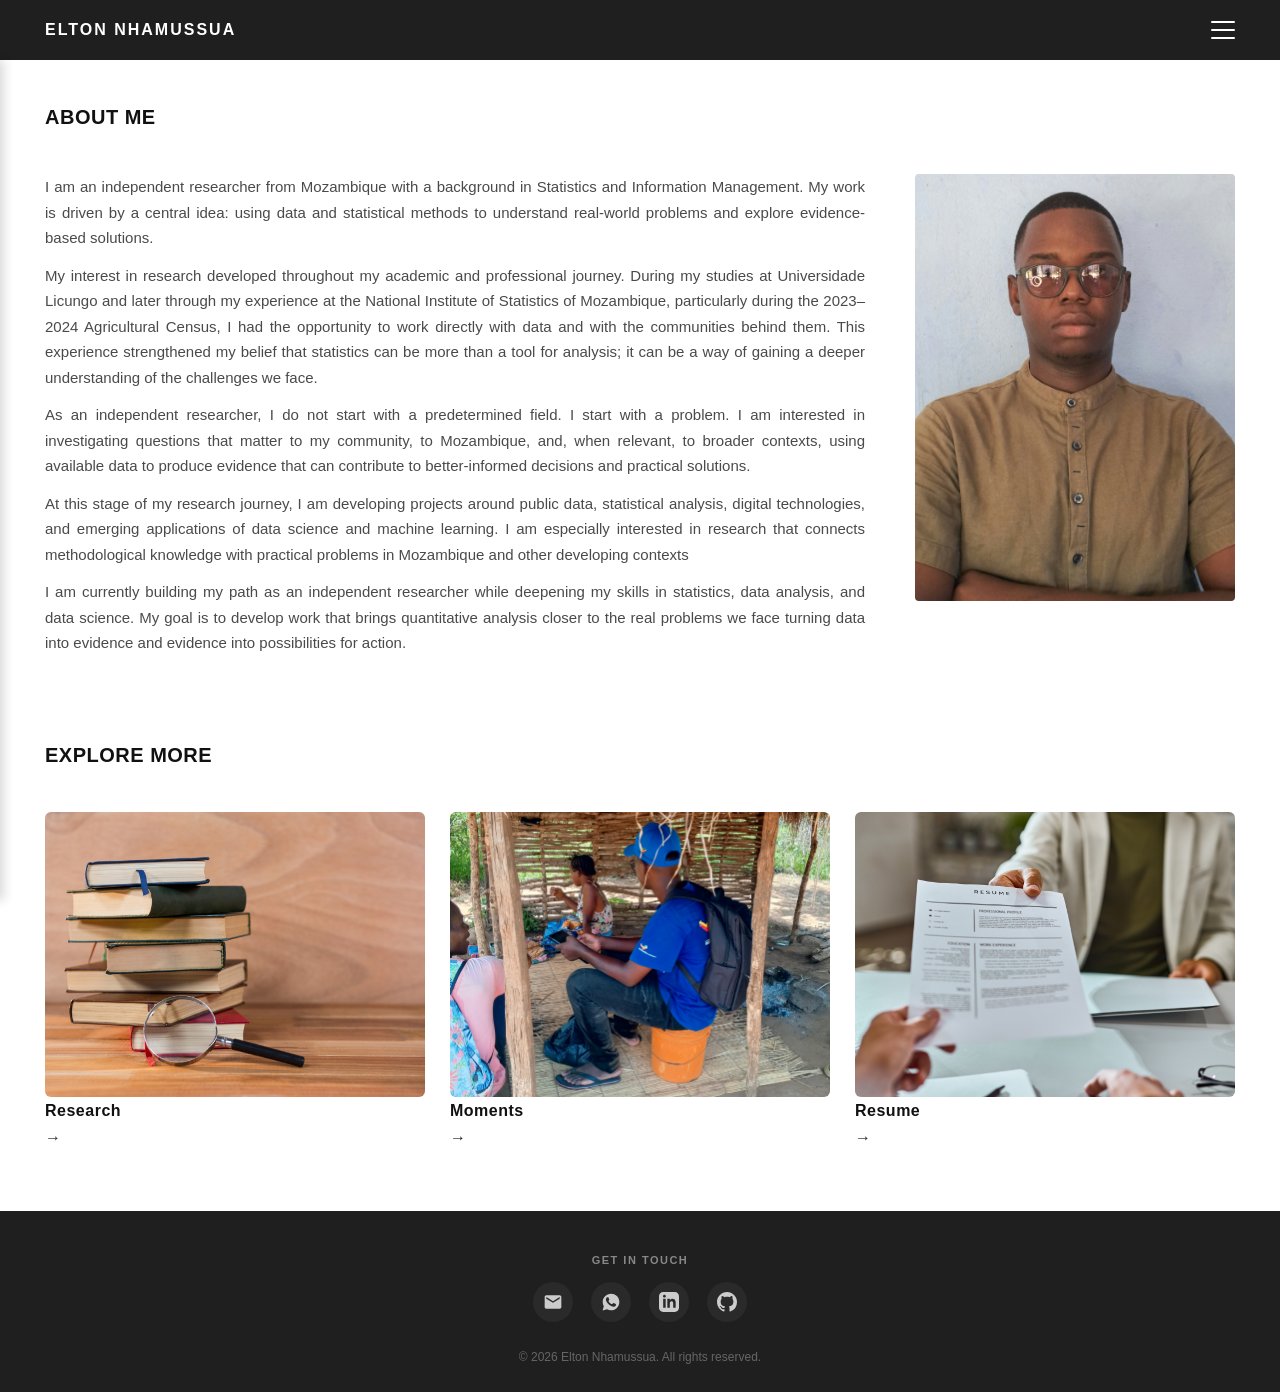
<file: index.html>
<!DOCTYPE html>
<html lang="en">

<head>
    <meta charset="UTF-8">
    <meta name="viewport" content="width=device-width, initial-scale=1.0">
    <title>Elton Nhamussua</title>

    <!-- Google Font: Inter -->
    <link rel="preconnect" href="https://fonts.googleapis.com">
    <link rel="preconnect" href="https://fonts.gstatic.com" crossorigin>
    <link href="https://fonts.googleapis.com/css2?family=Poppins:wght@400;500;600;700&display=swap" rel="stylesheet">

    <!-- CSS -->
    <link rel="stylesheet" href="Homestyle.css">
</head>

<body>

    <!-- NAVIGATION -->
    <header class="navbar">
        <div class="nav-container">
            <a href="index.html" class="site-name">ELTON NHAMUSSUA</a>

            <button class="menu-toggle" aria-label="Toggle navigation">
                <span></span>
                <span></span>
                <span></span>
            </button>

            <nav class="navigation">
                <a href="index.html">Home</a>
                <a href="Research.html">Research</a>
                <a href="Moments.html">Moments</a>
                <a href="Resume.html">CV</a>
            </nav>
        </div>
    </header>

    <!-- MAIN CONTENT -->
    <main>
        <!-- ABOUT SECTION -->
        <section class="home-section">
            <div class="home-container">
                <div class="Section-label">
                    <h2> ABOUT ME</h2>
                </div>
                <div class="content">
                    <div class="about-text">
                        <p>
                            I am an independent researcher from Mozambique with a background in Statistics and Information Management. My work is driven by a central idea: using data and statistical methods to understand real-world problems and explore evidence-based solutions.
                        </p>
                        <p>
                            My interest in research developed throughout my academic and professional journey. During my studies at Universidade Licungo and later through my experience at the National Institute of Statistics of Mozambique, particularly during the 2023–2024 Agricultural Census, I had the opportunity to work directly with data and with the communities behind them. This experience strengthened my belief that statistics can be more than a tool for analysis; it can be a way of gaining a deeper understanding of the challenges we face.
                        </p>
                        <p>
                            As an independent researcher, I do not start with a predetermined field. I start with a problem. I am interested in investigating questions that matter to my community, to Mozambique, and, when relevant, to broader contexts, using available data to produce evidence that can contribute to better-informed decisions and practical solutions.
                        </p>
                        <p>
                            At this stage of my research journey, I am developing projects around public data, statistical analysis, digital technologies, and emerging applications of data science and machine learning. I am especially interested in research that connects methodological knowledge with practical problems in Mozambique and other developing contexts
                        </p>
                        <p>
                            I am currently building my path as an independent researcher while deepening my skills in statistics, data analysis, and data science. My goal is to develop work that brings quantitative analysis closer to the real problems we face turning data into evidence and evidence into possibilities for action.
                        </p>
                    </div>

                    <div class="about-photo">
                        <img src="Imagens/Elton.jpg" alt="Elton Nhamussua">
                    </div>
                </div>
            </div>    
        </section>

        <!-- EXPLRE SECTION -->
        <section class="page-section">
            <div class="page-container">
                <div class="Section-label">
                    <h2>EXPLORE MORE</h2>
                </div>

                <div class="home-grid">
                    <a href="Research.html" class="grid-card">
                        <div class="card-image">
                            <img src="Imagens/Research.jpg" alt="Research">
                        </div>
                        <div class="card-info">
                            <h3>Research</h3>
                            <span calss="card-arrow">&rarr;</span>
                        </div>
                    </a>

                    <a href="Moments.html" class="grid-card">
                        <div class="card-image">
                            <img src="Imagens/Moments.jpg" alt="Moments">
                        </div>

                        <div class="card-info">
                            <h3>Moments</h3>
                            <span calss="card-arrow">&rarr;</span>
                        </div>
                    </a>

                    <a href="Resume.html" class="grid-card">
                        <div class="card-image">
                            <img src="Imagens/Resume.jpg" alt="Resume">
                        </div>
                        <div class="card-info">
                            <h3>Resume</h3>
                            <span calss="card-arrow">&rarr;</span>
                        </div>
                    </a>
                </div>
            </div>
        </section>
    </main>

    <!-- FOOTER -->
    <footer class="site-footer">
        <div class="footer-container">
            
            <!-- Nível 1: Redes Sociais e Contactos Diretos -->
            <div class="footer-section">
                <span class="footer-label">GET IN TOUCH</span>
                <div class="footer-social">

                    <!-- E-mail -->
                    <a href="nhamussuaelton455@gmail.com" aria-label="E-mail" title="E-mail">
                        <svg width="20" height="20" fill="currentColor" viewBox="0 0 24 24"><path d="M20 4H4c-1.1 0-1.99.9-1.99 2L2 18c0 1.1.9 2 2 2h16c1.1 0 2-.9 2-2V6c0-1.1-.9-2-2-2zm0 4l-8 5-8-5V6l8 5 8-5v2z"/></svg>
                    </a>
                
                    <!-- WhatsApp -->
                    <a href="https://wa.me/258876426967" target="_blank" aria-label="WhatsApp" title="WhatsApp">
                        <svg width="20" height="20" fill="currentColor" viewBox="0 0 24 24"><path d="M12.012 2c-5.506 0-9.989 4.478-9.99 9.984 0 1.762.459 3.48 1.332 5.001l-1.416 5.169 5.295-1.386c1.468.802 3.123 1.225 4.778 1.226h.005c5.505 0 9.988-4.478 9.989-9.985 0-2.668-1.038-5.177-2.924-7.062a9.923 9.923 0 00-7.069-2.947zm5.82 14.161c-.244.688-1.222 1.311-2.008 1.391-.539.055-1.242.098-3.606-.879-3.023-1.251-4.966-4.322-5.118-4.523-.151-.202-1.222-1.626-1.222-3.1 0-1.474.771-2.199 1.045-2.496.274-.298.6-.372.8-.372.2 0 .401.002.576.01.185.008.435-.07.68.518.245.589.835 2.039.908 2.188.073.149.122.323.024.518-.098.196-.147.318-.293.49-.147.172-.309.385-.441.517-.147.147-.301.309-.129.605.172.296.766 1.264 1.643 2.046 1.129 1.006 2.081 1.318 2.378 1.465.297.147.47.123.644-.074.173-.197.744-.868.941-1.165.197-.297.394-.247.662-.148.27.098 1.714.809 2.009.956.295.147.491.222.564.345.073.123.073.713-.171 1.401z"/></svg>
                    </a>

                    <!-- LinkedIn -->
                    <a href="https://linkedin.com/in/elton-nhamussua" target="_blank" aria-label="LinkedIn" title="LinkedIn">
                        <svg width="20" height="20" fill="currentColor" viewBox="0 0 24 24"><path d="M19 0h-14c-2.761 0-5 2.239-5 5v14c0 2.761 2.239 5 5 5h14c2.762 0 5-2.239 5-5v-14c0-2.761-2.238-5-5-5zm-11 19h-3v-11h3v11zm-1.5-12.268c-.966 0-1.75-.79-1.75-1.764s.784-1.764 1.75-1.764 1.75.79 1.75 1.764-.783 1.764-1.75 1.764zm13.5 12.268h-3v-5.604c0-3.368-4-3.113-4 0v5.604h-3v-11h3v1.765c1.396-2.586 7-2.777 7 2.476v6.759z"/></svg>
                    </a>

                    <!-- GitHub -->
                    <a href="https://github.com/eltonnhamussua" target="_blank" aria-label="GitHub" title="GitHub">
                        <svg width="20" height="20" fill="currentColor" viewBox="0 0 24 24"><path d="M12 0C5.37 0 0 5.37 0 12c0 5.31 3.435 9.795 8.205 11.385.6.105.825-.255.825-.57 0-.285-.015-1.23-.015-2.235-3.015.555-3.795-.735-4.035-1.41-.135-.345-.72-1.41-1.23-1.695-.42-.225-1.02-.78-.015-.795.945-.015 1.62.87 1.845 1.23 1.08 1.815 2.805 1.305 3.495.99.105-.78.42-1.305.765-1.605-2.67-.3-5.46-1.335-5.46-5.925 0-1.305.465-2.385 1.23-3.225-.12-.3-.54-1.53.12-3.18 0 0 1.005-.315 3.3 1.23.96-.27 1.98-.405 3-.405s2.04.135 3 .405c2.295-1.56 3.3-1.23 3.3-1.23.66 1.65.24 2.88.12 3.18.765.84 1.23 1.905 1.23 3.225 0 4.605-2.805 5.625-5.475 5.925.435.375.81 1.095.81 2.22 0 1.605-.015 2.895-.015 3.3 0 .315.225.69.825.57A12.02 12.02 0 0024 12c0-6.63-5.37-12-12-12z"/></svg>
                    </a>
                </div>
            </div>

            <!-- Nível 3: Copyright -->
            <div class="footer-bottom">
                <p>&copy; 2026 Elton Nhamussua. All rights reserved.</p>
            </div>
        </div>
    </footer>

    <!-- MOBILE / TOGGLE MENU SCRIPT -->
    <script>
        const menuButton = document.querySelector(".menu-toggle");
        const navigation = document.querySelector(".navigation");
        const menuLinks = document.querySelectorAll(".navigation a");

        menuButton.addEventListener("click", function () {
            navigation.classList.toggle("active");
        });

        menuLinks.forEach(function (link) {
            link.addEventListener("click", function () {
                navigation.classList.remove("active");
            });
        });
    </script>
</body>

</html>
</file>
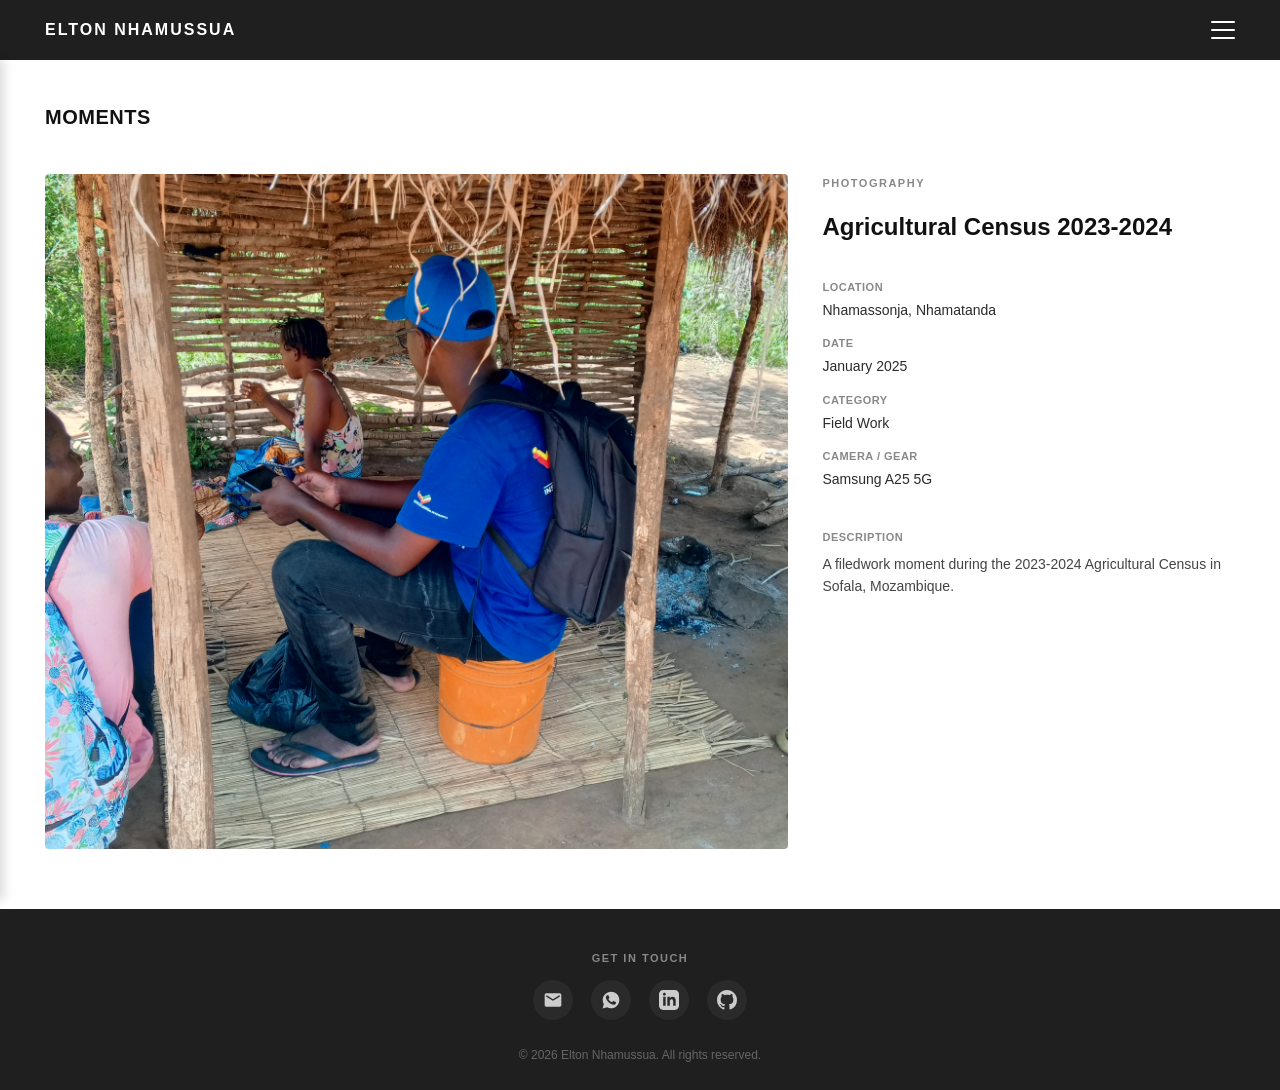
<file: Moments.html>
<!DOCTYPE html>
<html lang="en">

<head>
    <meta charset="UTF-8">
    <meta name="viewport" content="width=device-width, initial-scale=1.0">
    <title>Elton Nhamussua</title>

    <!-- Google Font: Inter -->
    <link rel="preconnect" href="https://fonts.googleapis.com">
    <link rel="preconnect" href="https://fonts.gstatic.com" crossorigin>
    <link href="https://fonts.googleapis.com/css2?family=Poppins:wght@400;500;600;700&display=swap" rel="stylesheet">

    <!-- CSS -->
    <link rel="stylesheet" href="Momentsstyle.css">
</head>

<body>

    <!-- NAVIGATION -->
    <header class="navbar">
        <div class="nav-container">
            <a href="index.html" class="site-name">ELTON NHAMUSSUA</a>

            <button class="menu-toggle" aria-label="Toggle navigation">
                <span></span>
                <span></span>
                <span></span>
            </button>

            <nav class="navigation">
                <a href="index.html">Home</a>
                <a href="Research.html">Research</a>
                <a href="Moments.html">Moments</a>
                <a href="Resume.html">CV</a>
            </nav>
        </div>
    </header>

    <!-- MAIN CONTENT -->
    <main>
        <section class="page-section">
            <div class="page-container">
                <div class="Section-label">
                    <h2>MOMENTS</h2>
                </div>

                <!-- Contentor Split (Foto à esquerda, Detalhes à direita) -->
                <div class="moment-viewer">
                    <!-- Foto a ocupar a maior porção da tela -->
                    <div class="moment-image-box">
                        <img src="Imagens/Moments.jpg" alt="Moment Photo">
                    </div>

                    <!-- Detalhes e tópicos descritivos -->
                    <div class="moment-details">
                        <span class="moment-tag">PHOTOGRAPHY</span>
                        <h3 class="moment-title">Agricultural Census 2023-2024</h3>

                        <div class="moment-metadata">
                            <div class="meta-item">
                                <span class="meta-label">Location</span>
                                <span class="meta-value">Nhamassonja, Nhamatanda</span>
                            </div>

                            <div class="meta-item">
                                <span class="meta-label">Date</span>
                                <span class="meta-value">January 2025</span>
                            </div>

                            <div class="meta-item">
                                <span class="meta-label">Category</span>
                                <span class="meta-value">Field Work</span>
                            </div>

                            <div class="meta-item">
                                <span class="meta-label">Camera / Gear</span>
                                <span class="meta-value">Samsung A25 5G</span>
                            </div>
                        </div>

                        <div class="moment-description">
                            <h4>Description</h4>
                            <p>
                                A filedwork moment during the 2023-2024 Agricultural Census in Sofala, Mozambique.
                            </p>
                        </div>
                    </div>
                </div>
            </div>
        </section>
    </main>

    <!-- FOOTER -->
    <footer class="site-footer">
        <div class="footer-container">
            
            <!-- Nível 1: Redes Sociais e Contactos Diretos -->
            <div class="footer-section">
                <span class="footer-label">GET IN TOUCH</span>
                <div class="footer-social">

                    <!-- E-mail -->
                    <a href="nhamussuaelton455@gmail.com" aria-label="E-mail" title="E-mail">
                        <svg width="20" height="20" fill="currentColor" viewBox="0 0 24 24"><path d="M20 4H4c-1.1 0-1.99.9-1.99 2L2 18c0 1.1.9 2 2 2h16c1.1 0 2-.9 2-2V6c0-1.1-.9-2-2-2zm0 4l-8 5-8-5V6l8 5 8-5v2z"/></svg>
                    </a>
                
                    <!-- WhatsApp -->
                    <a href="https://wa.me/258876426967" target="_blank" aria-label="WhatsApp" title="WhatsApp">
                        <svg width="20" height="20" fill="currentColor" viewBox="0 0 24 24"><path d="M12.012 2c-5.506 0-9.989 4.478-9.99 9.984 0 1.762.459 3.48 1.332 5.001l-1.416 5.169 5.295-1.386c1.468.802 3.123 1.225 4.778 1.226h.005c5.505 0 9.988-4.478 9.989-9.985 0-2.668-1.038-5.177-2.924-7.062a9.923 9.923 0 00-7.069-2.947zm5.82 14.161c-.244.688-1.222 1.311-2.008 1.391-.539.055-1.242.098-3.606-.879-3.023-1.251-4.966-4.322-5.118-4.523-.151-.202-1.222-1.626-1.222-3.1 0-1.474.771-2.199 1.045-2.496.274-.298.6-.372.8-.372.2 0 .401.002.576.01.185.008.435-.07.68.518.245.589.835 2.039.908 2.188.073.149.122.323.024.518-.098.196-.147.318-.293.49-.147.172-.309.385-.441.517-.147.147-.301.309-.129.605.172.296.766 1.264 1.643 2.046 1.129 1.006 2.081 1.318 2.378 1.465.297.147.47.123.644-.074.173-.197.744-.868.941-1.165.197-.297.394-.247.662-.148.27.098 1.714.809 2.009.956.295.147.491.222.564.345.073.123.073.713-.171 1.401z"/></svg>
                    </a>

                    <!-- LinkedIn -->
                    <a href="https://linkedin.com/in/elton-nhamussua" target="_blank" aria-label="LinkedIn" title="LinkedIn">
                        <svg width="20" height="20" fill="currentColor" viewBox="0 0 24 24"><path d="M19 0h-14c-2.761 0-5 2.239-5 5v14c0 2.761 2.239 5 5 5h14c2.762 0 5-2.239 5-5v-14c0-2.761-2.238-5-5-5zm-11 19h-3v-11h3v11zm-1.5-12.268c-.966 0-1.75-.79-1.75-1.764s.784-1.764 1.75-1.764 1.75.79 1.75 1.764-.783 1.764-1.75 1.764zm13.5 12.268h-3v-5.604c0-3.368-4-3.113-4 0v5.604h-3v-11h3v1.765c1.396-2.586 7-2.777 7 2.476v6.759z"/></svg>
                    </a>

                    <!-- GitHub -->
                    <a href="https://github.com/eltonnhamussua" target="_blank" aria-label="GitHub" title="GitHub">
                        <svg width="20" height="20" fill="currentColor" viewBox="0 0 24 24"><path d="M12 0C5.37 0 0 5.37 0 12c0 5.31 3.435 9.795 8.205 11.385.6.105.825-.255.825-.57 0-.285-.015-1.23-.015-2.235-3.015.555-3.795-.735-4.035-1.41-.135-.345-.72-1.41-1.23-1.695-.42-.225-1.02-.78-.015-.795.945-.015 1.62.87 1.845 1.23 1.08 1.815 2.805 1.305 3.495.99.105-.78.42-1.305.765-1.605-2.67-.3-5.46-1.335-5.46-5.925 0-1.305.465-2.385 1.23-3.225-.12-.3-.54-1.53.12-3.18 0 0 1.005-.315 3.3 1.23.96-.27 1.98-.405 3-.405s2.04.135 3 .405c2.295-1.56 3.3-1.23 3.3-1.23.66 1.65.24 2.88.12 3.18.765.84 1.23 1.905 1.23 3.225 0 4.605-2.805 5.625-5.475 5.925.435.375.81 1.095.81 2.22 0 1.605-.015 2.895-.015 3.3 0 .315.225.69.825.57A12.02 12.02 0 0024 12c0-6.63-5.37-12-12-12z"/></svg>
                    </a>
                </div>
            </div>

            <!-- Nível 3: Copyright -->
            <div class="footer-bottom">
                <p>&copy; 2026 Elton Nhamussua. All rights reserved.</p>
            </div>
        </div>
    </footer>

    <!-- SCRIPT -->
    <script>
        const menuButton = document.querySelector(".menu-toggle");
        const navigation = document.querySelector(".navigation");
        const menuLinks = document.querySelectorAll(".navigation a");

        menuButton.addEventListener("click", function () {
            navigation.classList.toggle("active");
        });

        menuLinks.forEach(function (link) {
            link.addEventListener("click", function () {
                navigation.classList.remove("active");
            });
        });
    </script>
</body>

</html>
</file>
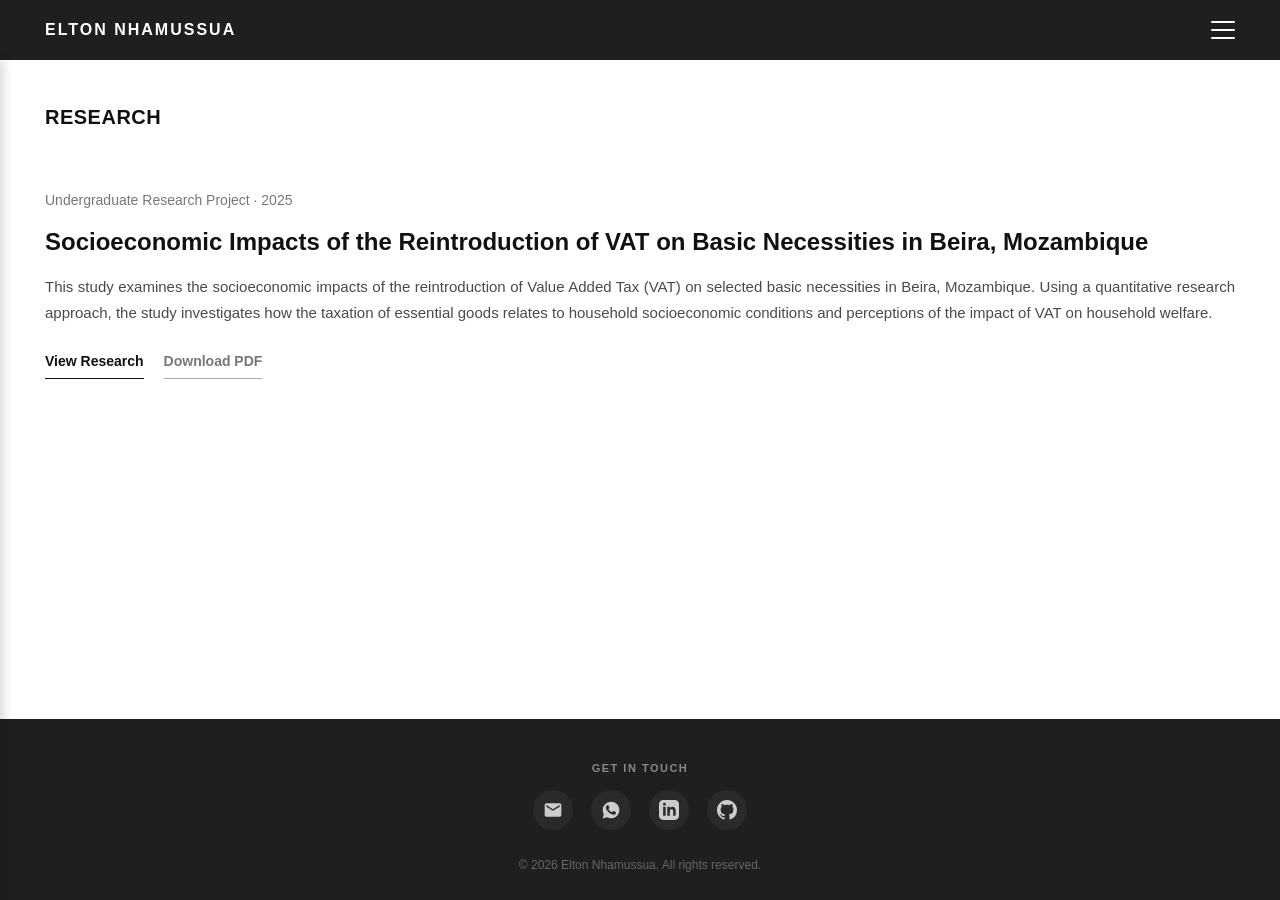
<file: Research.html>
<!DOCTYPE html>
<html lang="en">
<head>
    <meta charset="UTF-8">
    <meta name="viewport" content="width=device-width, initial-scale=1.0">
    <title>Elton Nhamussua</title>

    <!-- Google Font: Inter -->
    <link rel="preconnect" href="https://fonts.googleapis.com">
    <link rel="preconnect" href="https://fonts.gstatic.com" crossorigin>
    <link href="https://fonts.googleapis.com/css2?family=Poppins:wght@400;500;600;700&display=swap" rel="stylesheet">

    <!-- CSS -->
    <link rel="stylesheet" href="Researchstyle.css">
</head>

<body>

    <!-- NAVIGATION -->
    <header class="navbar">
        <div class="nav-container">
            <a href="index.html" class="site-name">ELTON NHAMUSSUA</a>

            <button class="menu-toggle" aria-label="Toggle navigation">
                <span></span>
                <span></span>
                <span></span>
            </button>

            <nav class="navigation">
                <a href="index.html">Home</a>
                <a href="Research.html">Research</a>
                <a href="Moments.html">Moments</a>
                <a href="Resume.html">CV</a>
            </nav>
        </div>
    </header>

    <!-- MAIN CONTENT -->
    <main>
        <!-- Research Section -->
        <section class="page-section">
            <div class="page-container">
                <div class="Section-label">
                    <h2>RESEARCH</h2>
                </div>

                <div class="research-item">
                    <div class="research-content">
                        <span class="research-type">
                            Undergraduate Research Project · 2025
                        </span>
                        <h2>
                            Socioeconomic Impacts of the Reintroduction of VAT on Basic Necessities in Beira, Mozambique
                        </h2>
                        <p>
                        This study examines the socioeconomic impacts of the reintroduction of Value Added Tax (VAT) on selected basic necessities in Beira, Mozambique. Using a quantitative research approach, the study investigates how the taxation of essential goods relates to household socioeconomic conditions and perceptions of the impact of VAT on household welfare.
                        </p>

                        <div class="research-links">
                            <a href="#" class="research-link">View Research</a>
                            <a href="files/tcc.pdf" class="research-link secondary" target="_blank">Download PDF</a>
                        </div>
                    </div>
                </div>
            </div>
        </section>
    </main>

    <!-- FOOTER -->
    <footer class="site-footer">
        <div class="footer-container">

            <!-- Nível 1: Redes Sociais e Contactos Diretos -->
            <div class="footer-section">
                <span class="footer-label">GET IN TOUCH</span>
                <div class="footer-social">

                    <!-- E-mail -->
                    <a href="nhamussuaelton455@gmail.com" aria-label="E-mail" title="E-mail">
                        <svg width="20" height="20" fill="currentColor" viewBox="0 0 24 24"><path d="M20 4H4c-1.1 0-1.99.9-1.99 2L2 18c0 1.1.9 2 2 2h16c1.1 0 2-.9 2-2V6c0-1.1-.9-2-2-2zm0 4l-8 5-8-5V6l8 5 8-5v2z"/></svg>
                    </a>
                
                    <!-- WhatsApp -->
                    <a href="https://wa.me/258876426967" target="_blank" aria-label="WhatsApp" title="WhatsApp">
                        <svg width="20" height="20" fill="currentColor" viewBox="0 0 24 24"><path d="M12.012 2c-5.506 0-9.989 4.478-9.99 9.984 0 1.762.459 3.48 1.332 5.001l-1.416 5.169 5.295-1.386c1.468.802 3.123 1.225 4.778 1.226h.005c5.505 0 9.988-4.478 9.989-9.985 0-2.668-1.038-5.177-2.924-7.062a9.923 9.923 0 00-7.069-2.947zm5.82 14.161c-.244.688-1.222 1.311-2.008 1.391-.539.055-1.242.098-3.606-.879-3.023-1.251-4.966-4.322-5.118-4.523-.151-.202-1.222-1.626-1.222-3.1 0-1.474.771-2.199 1.045-2.496.274-.298.6-.372.8-.372.2 0 .401.002.576.01.185.008.435-.07.68.518.245.589.835 2.039.908 2.188.073.149.122.323.024.518-.098.196-.147.318-.293.49-.147.172-.309.385-.441.517-.147.147-.301.309-.129.605.172.296.766 1.264 1.643 2.046 1.129 1.006 2.081 1.318 2.378 1.465.297.147.47.123.644-.074.173-.197.744-.868.941-1.165.197-.297.394-.247.662-.148.27.098 1.714.809 2.009.956.295.147.491.222.564.345.073.123.073.713-.171 1.401z"/></svg>
                    </a>

                    <!-- LinkedIn -->
                    <a href="https://linkedin.com/in/elton-nhamussua" target="_blank" aria-label="LinkedIn" title="LinkedIn">
                        <svg width="20" height="20" fill="currentColor" viewBox="0 0 24 24"><path d="M19 0h-14c-2.761 0-5 2.239-5 5v14c0 2.761 2.239 5 5 5h14c2.762 0 5-2.239 5-5v-14c0-2.761-2.238-5-5-5zm-11 19h-3v-11h3v11zm-1.5-12.268c-.966 0-1.75-.79-1.75-1.764s.784-1.764 1.75-1.764 1.75.79 1.75 1.764-.783 1.764-1.75 1.764zm13.5 12.268h-3v-5.604c0-3.368-4-3.113-4 0v5.604h-3v-11h3v1.765c1.396-2.586 7-2.777 7 2.476v6.759z"/></svg>
                    </a>

                    <!-- GitHub -->
                    <a href="https://github.com/eltonnhamussua" target="_blank" aria-label="GitHub" title="GitHub">
                        <svg width="20" height="20" fill="currentColor" viewBox="0 0 24 24"><path d="M12 0C5.37 0 0 5.37 0 12c0 5.31 3.435 9.795 8.205 11.385.6.105.825-.255.825-.57 0-.285-.015-1.23-.015-2.235-3.015.555-3.795-.735-4.035-1.41-.135-.345-.72-1.41-1.23-1.695-.42-.225-1.02-.78-.015-.795.945-.015 1.62.87 1.845 1.23 1.08 1.815 2.805 1.305 3.495.99.105-.78.42-1.305.765-1.605-2.67-.3-5.46-1.335-5.46-5.925 0-1.305.465-2.385 1.23-3.225-.12-.3-.54-1.53.12-3.18 0 0 1.005-.315 3.3 1.23.96-.27 1.98-.405 3-.405s2.04.135 3 .405c2.295-1.56 3.3-1.23 3.3-1.23.66 1.65.24 2.88.12 3.18.765.84 1.23 1.905 1.23 3.225 0 4.605-2.805 5.625-5.475 5.925.435.375.81 1.095.81 2.22 0 1.605-.015 2.895-.015 3.3 0 .315.225.69.825.57A12.02 12.02 0 0024 12c0-6.63-5.37-12-12-12z"/></svg>
                    </a>
                </div>
            </div>

            <!-- Nível 3: Copyright -->
            <div class="footer-bottom">
                <p>&copy; 2026 Elton Nhamussua. All rights reserved.</p>
            </div>
        </div>
    </footer>

    <!-- MOBILE / TOGGLE MENU SCRIPT -->
    <script>
        const menuButton = document.querySelector(".menu-toggle");
        const navigation = document.querySelector(".navigation");
        const menuLinks = document.querySelectorAll(".navigation a");

        menuButton.addEventListener("click", function () {
            navigation.classList.toggle("active");
        });

        menuLinks.forEach(function (link) {
            link.addEventListener("click", function () {
                navigation.classList.remove("active");
            });
        });
    </script>
    
</body>

</html>
</file>
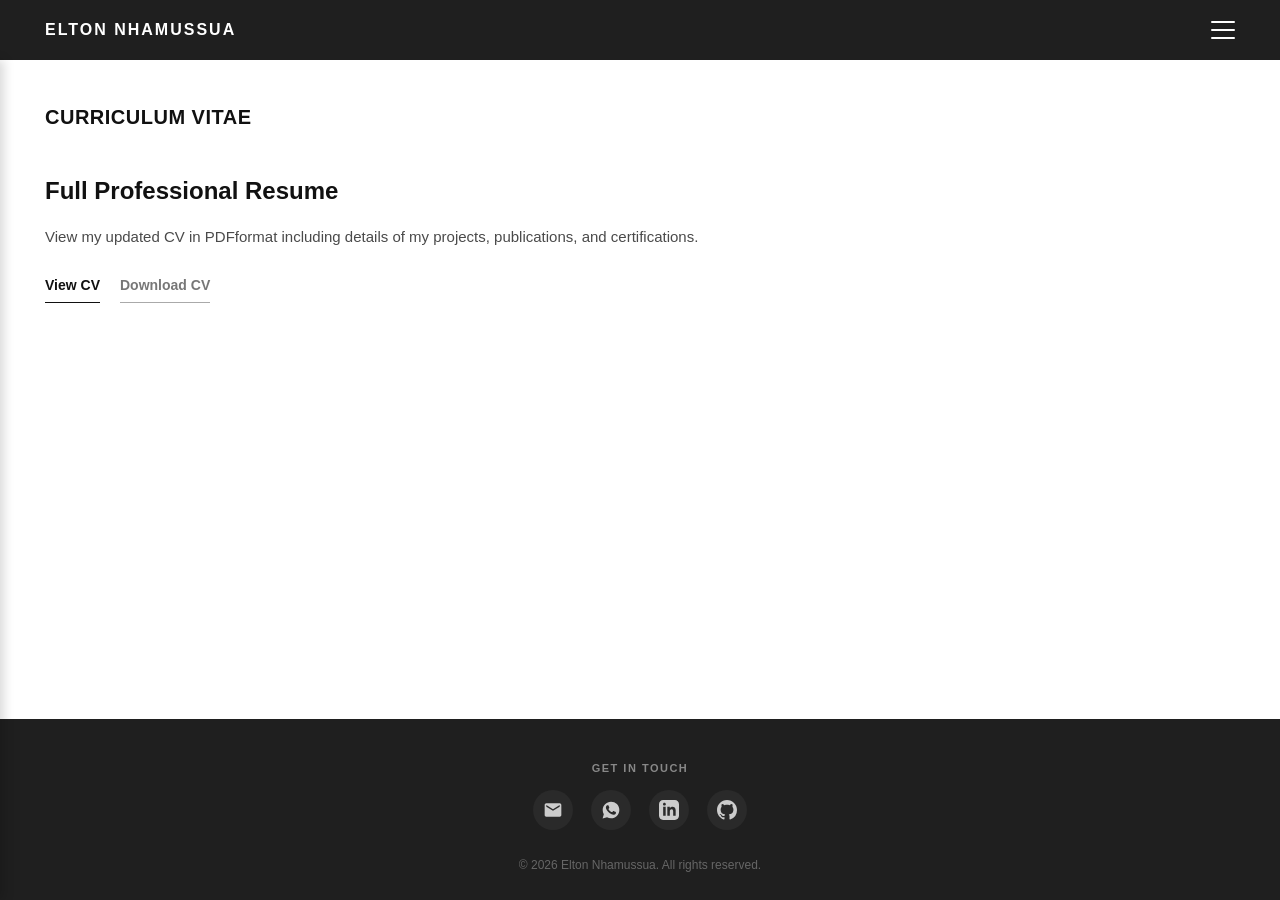
<file: Resume.html>
<!DOCTYPE html>
<html lang="en">

<head>
    <meta charset="UTF-8">
    <meta name="viewport" content="width=device-width, initial-scale=1.0">
    <title>Elton Nhamussua</title>

    <!-- Google Font: Inter -->
    <link rel="preconnect" href="https://fonts.googleapis.com">
    <link rel="preconnect" href="https://fonts.gstatic.com" crossorigin>
    <link href="https://fonts.googleapis.com/css2?family=Poppins:wght@400;500;600;700&display=swap" rel="stylesheet">

    <!-- CSS -->
    <link rel="stylesheet" href="Resumestyle.css">
</head>

<body>

    <!-- NAVIGATION -->
    <header class="navbar">
        <div class="nav-container">
            <a href="index.html" class="site-name">ELTON NHAMUSSUA</a>

            <button class="menu-toggle" aria-label="Toggle navigation">
                <span></span>
                <span></span>
                <span></span>
            </button>

            <nav class="navigation">

                <a href="index.html">Home</a>
                <a href="Research.html">Research</a>
                <a href="Moments.html">Moments</a>
                <a href="Resume.html">CV</a>
            </nav>
        </div>
    </header>

    <!-- MAIN CONTENT -->
    <main>
        <section class="page-section">
            <div class="page-container">
                <div class="Section-label">
                    <h2>CURRICULUM VITAE</h2>
                </div>

                <!-- Links no exato formato da página Research -->
                <div class="research-item">
                    <div class="research-content">
                        <h2>Full Professional Resume</h2>
                        <p>
                            View my updated CV in PDFformat including details of my projects, publications, and certifications.
                        </p>
                        <div class="research-links">
                            <a href="Document/Curriculum Vitae - Elton Nhamussua.pdf" target="_blank" class="research-link">View CV</a>
                            <a href="Document/Curriculum Vitae - Elton Nhamussua.pdf" download class="research-link secondary">Download CV</a>
                        </div>
                    </div>
                </div>
            </div>
        </section>
    </main>

    <!-- FOOTER -->
    <footer class="site-footer">
        <div class="footer-container">
            
            <!-- Nível 1: Redes Sociais e Contactos Diretos -->
            <div class="footer-section">
                <span class="footer-label">GET IN TOUCH</span>
                <div class="footer-social">

                    <!-- E-mail -->
                    <a href="nhamussuaelton455@gmail.com" aria-label="E-mail" title="E-mail">
                        <svg width="20" height="20" fill="currentColor" viewBox="0 0 24 24"><path d="M20 4H4c-1.1 0-1.99.9-1.99 2L2 18c0 1.1.9 2 2 2h16c1.1 0 2-.9 2-2V6c0-1.1-.9-2-2-2zm0 4l-8 5-8-5V6l8 5 8-5v2z"/></svg>
                    </a>
                
                    <!-- WhatsApp -->
                    <a href="https://wa.me/258876426967" target="_blank" aria-label="WhatsApp" title="WhatsApp">
                        <svg width="20" height="20" fill="currentColor" viewBox="0 0 24 24"><path d="M12.012 2c-5.506 0-9.989 4.478-9.99 9.984 0 1.762.459 3.48 1.332 5.001l-1.416 5.169 5.295-1.386c1.468.802 3.123 1.225 4.778 1.226h.005c5.505 0 9.988-4.478 9.989-9.985 0-2.668-1.038-5.177-2.924-7.062a9.923 9.923 0 00-7.069-2.947zm5.82 14.161c-.244.688-1.222 1.311-2.008 1.391-.539.055-1.242.098-3.606-.879-3.023-1.251-4.966-4.322-5.118-4.523-.151-.202-1.222-1.626-1.222-3.1 0-1.474.771-2.199 1.045-2.496.274-.298.6-.372.8-.372.2 0 .401.002.576.01.185.008.435-.07.68.518.245.589.835 2.039.908 2.188.073.149.122.323.024.518-.098.196-.147.318-.293.49-.147.172-.309.385-.441.517-.147.147-.301.309-.129.605.172.296.766 1.264 1.643 2.046 1.129 1.006 2.081 1.318 2.378 1.465.297.147.47.123.644-.074.173-.197.744-.868.941-1.165.197-.297.394-.247.662-.148.27.098 1.714.809 2.009.956.295.147.491.222.564.345.073.123.073.713-.171 1.401z"/></svg>
                    </a>

                    <!-- LinkedIn -->
                    <a href="https://linkedin.com/in/elton-nhamussua" target="_blank" aria-label="LinkedIn" title="LinkedIn">
                        <svg width="20" height="20" fill="currentColor" viewBox="0 0 24 24"><path d="M19 0h-14c-2.761 0-5 2.239-5 5v14c0 2.761 2.239 5 5 5h14c2.762 0 5-2.239 5-5v-14c0-2.761-2.238-5-5-5zm-11 19h-3v-11h3v11zm-1.5-12.268c-.966 0-1.75-.79-1.75-1.764s.784-1.764 1.75-1.764 1.75.79 1.75 1.764-.783 1.764-1.75 1.764zm13.5 12.268h-3v-5.604c0-3.368-4-3.113-4 0v5.604h-3v-11h3v1.765c1.396-2.586 7-2.777 7 2.476v6.759z"/></svg>
                    </a>

                    <!-- GitHub -->
                    <a href="https://github.com/eltonnhamussua" target="_blank" aria-label="GitHub" title="GitHub">
                        <svg width="20" height="20" fill="currentColor" viewBox="0 0 24 24"><path d="M12 0C5.37 0 0 5.37 0 12c0 5.31 3.435 9.795 8.205 11.385.6.105.825-.255.825-.57 0-.285-.015-1.23-.015-2.235-3.015.555-3.795-.735-4.035-1.41-.135-.345-.72-1.41-1.23-1.695-.42-.225-1.02-.78-.015-.795.945-.015 1.62.87 1.845 1.23 1.08 1.815 2.805 1.305 3.495.99.105-.78.42-1.305.765-1.605-2.67-.3-5.46-1.335-5.46-5.925 0-1.305.465-2.385 1.23-3.225-.12-.3-.54-1.53.12-3.18 0 0 1.005-.315 3.3 1.23.96-.27 1.98-.405 3-.405s2.04.135 3 .405c2.295-1.56 3.3-1.23 3.3-1.23.66 1.65.24 2.88.12 3.18.765.84 1.23 1.905 1.23 3.225 0 4.605-2.805 5.625-5.475 5.925.435.375.81 1.095.81 2.22 0 1.605-.015 2.895-.015 3.3 0 .315.225.69.825.57A12.02 12.02 0 0024 12c0-6.63-5.37-12-12-12z"/></svg>
                    </a>
                </div>
            </div>

            <!-- Nível 3: Copyright -->
            <div class="footer-bottom">
                <p>&copy; 2026 Elton Nhamussua. All rights reserved.</p>
            </div>
        </div>
    </footer>

    <!-- SCRIPT -->
    <script>
        const menuButton = document.querySelector(".menu-toggle");
        const navigation = document.querySelector(".navigation");
        const menuLinks = document.querySelectorAll(".navigation a");

        menuButton.addEventListener("click", 

function () {
            navigation.classList.toggle("active");
        });

        menuLinks.forEach(function (link) {
            link.addEventListener("click", function () {
                navigation.classList.remove("active");
            });
        });
    </script>
</body>

</html>
</file>
<file: Homestyle.css>
/* ==================================================
   GENERAL & RESET
================================================== */
* {
    margin: 0;
    padding: 0;
    box-sizing: border-box;
}

html {
    scroll-behavior: smooth;
}

body {
    font-family: "Inter", sans-serif;
    background: #ffffff;
    color: #2b2b2b;
    line-height: 1.7;
    overflow-x: hidden;
    padding-top: 60px;
}

/* ==================================================
   NAVIGATION / HEADER
================================================== */

.navbar {
    position: fixed;
    top: 0;
    left: 0;
    width: 100%;
    height: 60px;
    background-color: #1f1f1f;
    z-index: 1000;
}


.nav-container {
    max-width: 1250px;
    height: 100%;
    margin: 0 auto;
    padding: 0 30px;
    display: flex;
    align-items: center;
    justify-content: space-between;
}

.site-name {
    text-decoration: none;
    color: #ffffff;
    font-size: 16px;
    font-weight: 600;
    letter-spacing: 2px;
    transition: opacity 0.2s ease;
}

.site-name:hover {
    opacity: 0.8;
}

/* Toggled Navigation Panel (Computador e Mobile) */
.navigation {
    position: fixed;
    top: 60px;
    left: 0;
    width: 260px;
    height: calc(100vh - 60px);
    background-color: #1f1f1f;
    display: flex;
    flex-direction: column;
    padding: 30px 25px;
    gap:20px;
    transform: translateX(-100%);
    transition: transform 0.3s ease-in-out;
    box-shadow: 4px 0 10px rgba(0, 0, 0, 0.15);
}

.navigation.active {
    transform: translateX(0);
}

.navigation a {
    text-decoration: none;
    color: #cccccc;
    font-size: 15px;
    font-weight: 500;
    transition: color 0.20s ease;
}

.navigation a:hover {
    color: #ffffff;
}

/* MOBILE MENU BUTTON */
.menu-toggle {
    display: flex;
    flex-direction: column;
    justify-content: space-between;
    width: 24px;
    height: 18px;
    background: transparent;
    border: none;
    cursor: pointer;
    padding: 0;
}

.menu-toggle span {
    width: 100%;
    height: 2px;
    background-color: #ffffff;
    border-radius: 2px;
    transition: all 0.3s ease;
}

/* ==================================================
   HOME / ABOUT SECTION
================================================== */
.home-section {
    width: 100%;
    padding: 40px 0 30px;
}

.home-container {
    width: 100%;
    max-width: 1250px;
    margin: 0 auto;
    padding: 0 30px;
}

.Section-label h2 {
    color: #111111;
    font-size: 20px;
    font-weight: 600;
    letter-spacing: 0.5px;
    margin-bottom: 20px;
}

.content{
    display: flex;
    align-items: flex-start;
    justify-content: space-between;
    gap: 50px;
}

.about-text{
    flex: 1;
}

.about-text p {
    font-size: 15px;
    color: #4a4a4a;
    text-align: justify;
    margin-bottom: 12px;
    line-height: 1.7;
}

.about-photo {
    flex: 0 0 320px;
}

.about-photo img {
    width: 100%;
    height: auto;
    display: block;
    border-radius: 4px;
}

/* GRELHA DE 3 CARTÕES DA HOME */
.page-section {
    width: 100%;
    padding: 40px 0 60px;
}

.page-container {
    width: 100%;
    max-width: 1250px;
    margin: 0 auto;
    padding: 0 30px;
}

.Section-label h2 {
    color: #111111;
    font-size: 20px;
    font-weight: 600;
    letter-spacing: 0.5px;
    margin-bottom: 25px;
    padding-bottom: 15px;
}

.home-grid {
    display: grid;
    grid-template-columns: repeat(3, 1fr);
    gap: 25px;
    margin-top: 10px;
}

.grid-card {
    display: flex;
    flex-direction: column;
    text-decoration: none;
    color: inherit;
    transition: transform 0.3s ease;
}

.card-image {
    width: 100%;
    aspect-ratio: 4 / 3;
    overflow: hidden;
    border-radius: 6px;
    background-color: #f4f4f4;
}

.card-image img {
    width: 100%;
    height: 100%;
    object-fit: cover;
    display: block;
    transition: transform 0.4s ease;
}

.card-info h3 {
    font-size: 16px;
    font-weight: 600;
    color: #111111;
    letter-spacing: 0.5px;
    margin: 0;
    transition: color 0.2s ease;
}

.card-arrow {
    font-size: 18px;
    color: #888888;
    transition: transform 0.2s ease, color 0.2s ease;
}

.grid-card:hover .card-image img {
    transform: scale(1.04);
}

.grid-card:hover .card-info h3 {
    color: #000000;
}

.grid-card:hover .card-arrow {
    color: #000000;
    transform: translateX(4px);
}

/* ==================================================
   FOOTER
================================================== */
.site-footer {
    width: 100%;
    background-color: #1f1f1f;
    color: #cccccc;
    padding: 40px 30px 25px;
    margin-top: auto;
}

.footer-container {
    max-width: 1250px;
    margin: 0 auto;
    display: flex;
    flex-direction: column;
    align-items: center;
    gap: 25px;
}

/* Bloco 1: Contactos */
.footer-section {
    display: flex;
    flex-direction: column;
    align-items: center;
    gap: 12px;
}

.footer-label {
    font-size: 11px;
    letter-spacing: 1.5px;
    color: #888888;
    font-weight: 600;
}

.footer-social {
    display: flex;
    align-items: center;
    gap: 18px;
}

.footer-social a {
    color: #cccccc;
    background-color: #2a2a2a;
    width: 40px;
    height: 40px;
    border-radius: 50%;
    display: flex;
    align-items: center;
    justify-content: center;
    transition: all 0.25s ease;
    text-decoration: none;
}

.footer-social a:hover {
    color: #1f1f1f;
    background-color: #ffffff;
    transform: translateY(-3px);
}

/* Bloco 3: Copyright */
.footer-bottom p {
    font-size: 12px;
    color: #666666;
    text-align: center;
}

/* ================================
RESPONSIVE (MOBILE)
=================================== */
@media(max-width: 768px) {
    .home-container,
    .research-container,
    .nav-container {
        padding: 0 20px;
    }

    .content {
        flex-direction: column;
        gap: 25px;
    }

    .about-photo {
        order: -1;
        width: 100%;
        max-width: 100%;
        margin: 0;
    }

    .home-grid {
        grid-template-columns: repeat(2, 1fr);
    }

    .home-grid {
        grid-template-columns: 1fr;
    }
}
</file>
<file: Momentsstyle.css>
/* ==================================================
   GENERAL & RESET
================================================== */
* {
    margin: 0;
    padding: 0;
    box-sizing: border-box;
}

html {
    scroll-behavior: smooth;
    height: 100%;
}

body {
    font-family: "Inter", sans-serif;
    background: #ffffff;
    color: #2b2b2b;
    line-height: 1.7;
    overflow-x: hidden;
    padding-top: 60px;
    min-height: 100vh;
    display: flex;
    flex-direction: column;
}

main {
    flex: 1;
}

/* ==================================================
   NAVIGATION / HEADER
================================================== */
.navbar {
    position: fixed;
    top: 0;
    left: 0;
    width: 100%;
    height: 60px;
    background-color: #1f1f1f;
    z-index: 1000;
}

.nav-container {
    max-width: 1250px;
    height: 100%;
    margin: 0 auto;
    padding: 0 30px;
    display: flex;
    align-items: center;
    justify-content: space-between;
}

.site-name {
    text-decoration: none;
    color: #ffffff;
    font-size: 16px;
    font-weight: 600;
    letter-spacing: 2px;
    transition: opacity 0.2s ease;
}

.site-name:hover {
    opacity: 0.8;
}

.navigation {
    position: fixed;
    top: 60px;
    left: 0;
    width: 260px;
    height: calc(100vh - 60px);
    background-color: #1f1f1f;
    display: flex;
    flex-direction: column;
    padding: 30px 25px;
    gap: 20px;
    transform: translateX(-100%);
    transition: transform 0.3s ease-in-out;
    box-shadow: 4px 0 10px rgba(0, 0, 0, 0.15);
}

.navigation.active {
    transform: translateX(0);
}

.navigation a {
    text-decoration: none;
    color: #cccccc;
    font-size: 15px;
    font-weight: 500;
    transition: color 0.20s ease;
}

.navigation a:hover {
    color: #ffffff;
}

.menu-toggle {
    display: flex;
    flex-direction: column;
    justify-content: space-between;
    width: 24px;
    height: 18px;
    background: transparent;
    border: none;
    cursor: pointer;
    padding: 0;
}

.menu-toggle span {
    width: 100%;
    height: 2px;
    background-color: #ffffff;
    border-radius: 2px;
    transition: all 0.3s ease;
}


/* ==================================================
   MOMENTS CONTENT
================================================== */

.page-section {
    width: 100%;
    padding: 40px 0 60px;
}

.page-container {
    width: 100%;
    max-width: 1250px;
    margin: 0 auto;
    padding: 0 30px;
}

.Section-label h2 {
    color: #111111;
    font-size: 20px;
    font-weight: 600;
    letter-spacing: 0.5px;
    margin-bottom: 25px;
    padding-bottom: 15px;
}

.moment-viewer {
    display: grid;
    grid-template-columns: 1.8fr 1fr;
    gap: 35px;
    align-items: start;
    margin-top: 10px;
}

.moment-image-box {
    width: 100%;
    border-radius: 4px;
    overflow: hidden;
    background-color: #f4f4f4;
}

.moment-image-box img {
    width: 100%;
    height: auto;
    max-height: 75vh;
    object-fit: cover;
    display: block;
}

/* PAINEL DE INFORMAÇÕES À DIREITA */
.moment-details {
    display: flex;
    flex-direction: column;
    gap: 18px;
}

.moment-tag {
    font-size: 11px;
    font-weight: 700;
    letter-spacing: 1.5px;
    color: #888888;
    text-transform: uppercase;
}

.moment-title {
    font-size: 24px;
    font-weight: 600;
    color: #111111;
    line-height: 1.3;
}

.moment-metadata {
    display: flex;
    flex-direction: column;
    gap: 12px;
    padding: 18px 0;
}

.meta-item {
    display: flex;
    flex-direction: column;
    gap: 2px;
}

.meta-label {
    font-size: 11px;
    color: #888888;
    font-weight: 600;
    text-transform: uppercase;
    letter-spacing: 0.5px;
}

.meta-value {
    font-size: 14px;
    color: #2b2b2b;
    font-weight: 500;
}

.moment-description h4 {
    font-size: 11px;
    text-transform: uppercase;
    letter-spacing: 0.5px;
    color: #888888;
    font-weight: 600;
    margin-bottom: 6px;
}

.moment-description p {
    font-size: 14px;
    color: #444444;
    line-height: 1.6;
}

/* ==================================================
   FOOTER
================================================== */
.site-footer {
    width: 100%;
    background-color: #1f1f1f;
    color: #cccccc;
    padding: 40px 30px 25px;
    margin-top: auto;
}

.footer-container {
    max-width: 1250px;
    margin: 0 auto;
    display: flex;
    flex-direction: column;
    align-items: center;
    gap: 25px;
}

/* Bloco 1: Contactos */
.footer-section {
    display: flex;
    flex-direction: column;
    align-items: center;
    gap: 12px;
}

.footer-label {
    font-size: 11px;
    letter-spacing: 1.5px;
    color: #888888;
    font-weight: 600;
}

.footer-social {
    display: flex;
    align-items: center;
    gap: 18px;
}

.footer-social a {
    color: #cccccc;
    background-color: #2a2a2a;
    width: 40px;
    height: 40px;
    border-radius: 50%;
    display: flex;
    align-items: center;
    justify-content: center;
    transition: all 0.25s ease;
    text-decoration: none;
}

.footer-social a:hover {
    color: #1f1f1f;
    background-color: #ffffff;
    transform: translateY(-3px);
}

/* Bloco 3: Copyright */
.footer-bottom p {
    font-size: 12px;
    color: #666666;
    text-align: center;
}

@media(max-width: 768px) {
    .page-container, .nav-container {
        padding: 0 20px;
    }

    .moment-viewer {
        grid-template-columns: 1fr;
        gap: 25px;
    }
}
</file>
<file: Researchstyle.css>
/* ==================================================
   GENERAL & RESET
================================================== */
* {
    margin: 0;
    padding: 0;
    box-sizing: border-box;
}

html {
    scroll-behavior: smooth;
    height: 100%;
}

body {
    font-family: "Inter", sans-serif;
    background: #ffffff;
    color: #2b2b2b;
    line-height: 1.7;
    overflow-x: hidden;
    padding-top: 60px;
    min-height: 100vh;
    display: flex;
    flex-direction: column;
}

main {
    flex: 1;
}

/* ==================================================
   NAVIGATION / HEADER
================================================== */
.navbar {
    position: fixed;
    top: 0;
    left: 0;
    width: 100%;
    height: 60px;
    background-color: #1f1f1f;
    z-index: 1000;
}

.nav-container {

    max-width: 1250px;
    height: 100%;
    margin: 0 auto;
    padding: 0 30px;
    display: flex;
    align-items: center;
    justify-content: space-between;
}

.site-name {
    text-decoration: none;
    color: #ffffff;
    font-size: 16px;
    font-weight: 600;
    letter-spacing: 2px;
    transition: opacity 0.2s ease;
}

.site-name:hover {
    opacity: 0.8;
}


.navigation {
    position: fixed;
    top: 60px;
    left: 0;
    width: 260px;
    height: calc(100vh - 60px);
    background-color: #1f1f1f;
    display: flex;
    flex-direction: column;
    padding: 30px 25px;
    gap: 20px;
    transform: translateX(-100%);
    transition: transform 0.3s ease-in-out;
    box-shadow: 4px 0 10px rgba(0, 0, 0, 0.15);
}

.navigation.active {
    transform: translateX(0);
}


.navigation a {
    text-decoration: none;
    color: #cccccc;
    font-size: 15px;
    font-weight: 500;
    transition: color 0.20s ease;
}

.navigation a:hover {
    color: #ffffff;
}

.menu-toggle {
    display: flex;
    flex-direction: column;
    justify-content: space-between;
    width: 24px;
    height: 18px;
    background: transparent;
    border: none;
    cursor: pointer;
    padding: 0;
}

.menu-toggle span {
    width: 100%;
    height: 2px;
    background-color: #ffffff;
    border-radius: 2px;
    transition: all 0.3s ease;
}

/* ==================================================
   SECTION / PAGE CONTENT
================================================== */
.page-section {
    width: 100%;
    padding: 40px 0 60px;
}

.page-container {
    width: 100%;
    max-width: 1250px;
    margin: 0 auto;
    padding: 0 30px;
}

.Section-label h2 {
    color: #111111;
    font-size: 20px;
    font-weight: 600;
    letter-spacing: 0.5px;
    margin-bottom: 25px;
}

.research-item {
    padding: 30px 0;
    border-top: none;
}


.research-type {
    display: block;
    font-size: 14px;
    color: #777777;
    margin-bottom: 12px;
}

.research-content h2 {
    font-size: 24px;
    line-height: 1.4;
    font-weight: 600;
    color: #111111;
    margin-bottom: 16px;
}

.research-content p {
    font-size: 15px;
    line-height: 1.7;
    color: #4a4a4a;
    margin-bottom: 25px;
    text-align: justify;
}

.research-links {
    display: flex;
    gap: 20px;
    align-items: center;
}

.research-link {
    display: inline-block;
    text-decoration: none;
    font-size: 14px;
    font-weight: 600;
    color: #111111;
    border-bottom: 1px solid #111111;
    padding-bottom: 4px;
    transition: opacity 0.2s ease;
}

.research-link:hover {
    opacity: 0.7;
}

.research-link.secondary {
    color: #777777;
    border-bottom-color: #aaaaaa;
}

/* ==================================================
   FOOTER
================================================== */
.site-footer {
    width: 100%;
    background-color: #1f1f1f;
    color: #cccccc;
    padding: 40px 30px 25px;
    margin-top: auto;
}

.footer-container {
    max-width: 1250px;
    margin: 0 auto;
    display: flex;
    flex-direction: column;
    align-items: center;
    gap: 25px;
}

/* Bloco 1: Contactos */
.footer-section {
    display: flex;
    flex-direction: column;
    align-items: center;
    gap: 12px;
}

.footer-label {
    font-size: 11px;
    letter-spacing: 1.5px;
    color: #888888;
    font-weight: 600;
}

.footer-social {
    display: flex;
    align-items: center;
    gap: 18px;
}

.footer-social a {
    color: #cccccc;
    background-color: #2a2a2a;
    width: 40px;
    height: 40px;
    border-radius: 50%;
    display: flex;
    align-items: center;
    justify-content: center;
    transition: all 0.25s ease;
    text-decoration: none;
}

.footer-social a:hover {
    color: #1f1f1f;
    background-color: #ffffff;
    transform: translateY(-3px);
}

/* Bloco 3: Copyright */
.footer-bottom p {
    font-size: 12px;
    color: #666666;
    text-align: center;
}

/* RESPONSIVE */
@media(max-width: 768px) {
    .page-container, .nav-container {
        padding: 0 20px;
    }
}
</file>
<file: Resumestyle.css>
/* ==================================================
   GENERAL & RESET
================================================== */

* {
    margin: 0;
    padding: 0;
    box-sizing: border-box;
}

html {
    scroll-behavior: smooth;
    height: 100%;
}

body {
    font-family: "Inter", sans-serif;
    background: #ffffff;
    color: #2b2b2b;
    line-height: 1.7;
    overflow-x: hidden;
    padding-top: 60px;    
    min-height: 100vh;
    display: flex;
    flex-direction: column;
}

main {
    flex: 1;
}

/* ==================================================
   NAVIGATION / HEADER
================================================== */

.navbar {
    position: fixed;
    top: 0;
    left: 0;
    width: 100%;
    height: 60px;
    background-color: #1f1f1f;
    z-index: 1000;
}

.nav-container {
    max-width: 1250px;
    height: 100%;
    margin: 0 auto;
    padding: 0 30px;
    display: flex;
    align-items: center;
    justify-content: space-between;
}

.site-name {
    text-decoration: none;
    color: #ffffff;
    font-size: 16px;
    font-weight: 600;
    letter-spacing: 2px;
    transition: opacity 0.2s ease;
}

.site-name:hover {
    opacity: 0.8;
}

.navigation {
    position: fixed;
    top: 60px;
    left: 0;
    width: 260px;
    height: calc(100vh - 60px);
    background-color: #1f1f1f;
    display: flex;
    flex-direction: column;
    padding: 30px 25px;
    gap: 20px;
    transform: translateX(-100%);
    transition: transform 0.3s ease-in-out;
    box-shadow: 4px 0 10px rgba(0, 0, 0, 0.15);
}

.navigation.active {
    transform: translateX(0);
}

.navigation a {
    text-decoration: none;
    color: #cccccc;
    font-size: 15px;
    font-weight: 500;
    transition: color 0.20s ease;
}

.navigation a:hover {
    color: #ffffff;
}

.menu-toggle {
    display: flex;
    flex-direction: column;
    justify-content: space-between;
    width: 24px;
    height: 18px;
    background: transparent;
    border: none;
    cursor: pointer;
    padding: 0;
}

.menu-toggle span {
    width: 100%;
    height: 2px;
    background-color: #ffffff;
    border-radius: 2px;
    transition: all 0.3s ease;
}

/* ==================================================
   RESUME CONTENT
================================================== */

.page-section {
    width: 100%;
    padding: 40px 0 60px;
}

.page-container {
    width: 100%;
    max-width: 1250px;
    margin: 0 auto;
    padding: 0 30px;
}

.Section-label h2 {
    color: #111111;
    font-size: 20px;
    font-weight: 600;
    letter-spacing: 0.5px;
    margin-bottom: 25px;
    padding-bottom: 15px;
    border-bottom: none;
}

.research-type {
    display: block;
    font-size: 14px;
    color: #777777;
    margin-bottom: 12px;
}

.research-content h2 {
    font-size: 24px;
    line-height: 1.4;
    font-weight: 600;
    color: #111111;
    margin-bottom: 16px;
}

.research-content p {
    font-size: 15px;
    line-height: 1.7;
    color: #4a4a4a;
    margin-bottom: 25px;
    text-align: justify;
}

.research-links {
    display: flex;
    gap: 20px;
    align-items: center;
}

.research-link {
    display: inline-block;
    text-decoration: none;
    font-size: 14px;
    font-weight: 600;
    color: #111111;
    border-bottom: 1px solid #111111;
    padding-bottom: 4px;
    transition: opacity 0.2s ease;
}

.research-link:hover {
    opacity: 0.7;
}

.research-link.secondary {
    color: #777777;
    border-bottom-color: #aaaaaa;
}

/* ==================================================
   FOOTER
================================================== */

.site-footer {
    width: 100%;
    background-color: #1f1f1f;
    color: #cccccc;
    padding: 40px 30px 25px;
    margin-top: auto;
}

.footer-container {
    max-width: 1250px;
    margin: 0 auto;
    display: flex;
    flex-direction: column;
    align-items: center;
    gap: 25px;
}

/* Bloco 1: Contactos */
.footer-section {
    display: flex;
    flex-direction: column;
    align-items: center;
    gap: 12px;
}

.footer-label {
    font-size: 11px;
    letter-spacing: 1.5px;
    color: #888888;
    font-weight: 600;
}

.footer-social {
    display: flex;
    align-items: center;
    gap: 18px;
}

.footer-social a {
    color: #cccccc;
    background-color: #2a2a2a;
    width: 40px;
    height: 40px;
    border-radius: 50%;
    display: flex;
    align-items: center;
    justify-content: center;
    transition: all 0.25s ease;
    text-decoration: none;
}

.footer-social a:hover {
    color: #1f1f1f;
    background-color: #ffffff;
    transform: translateY(-3px);
}

/* Bloco 3: Copyright */
.footer-bottom p {
    font-size: 12px;
    color: #666666;
    text-align: center;
}

@media(max-width: 768px) {
    .page-container, .nav-container {
        padding: 0 20px;
    }
}
</file>
